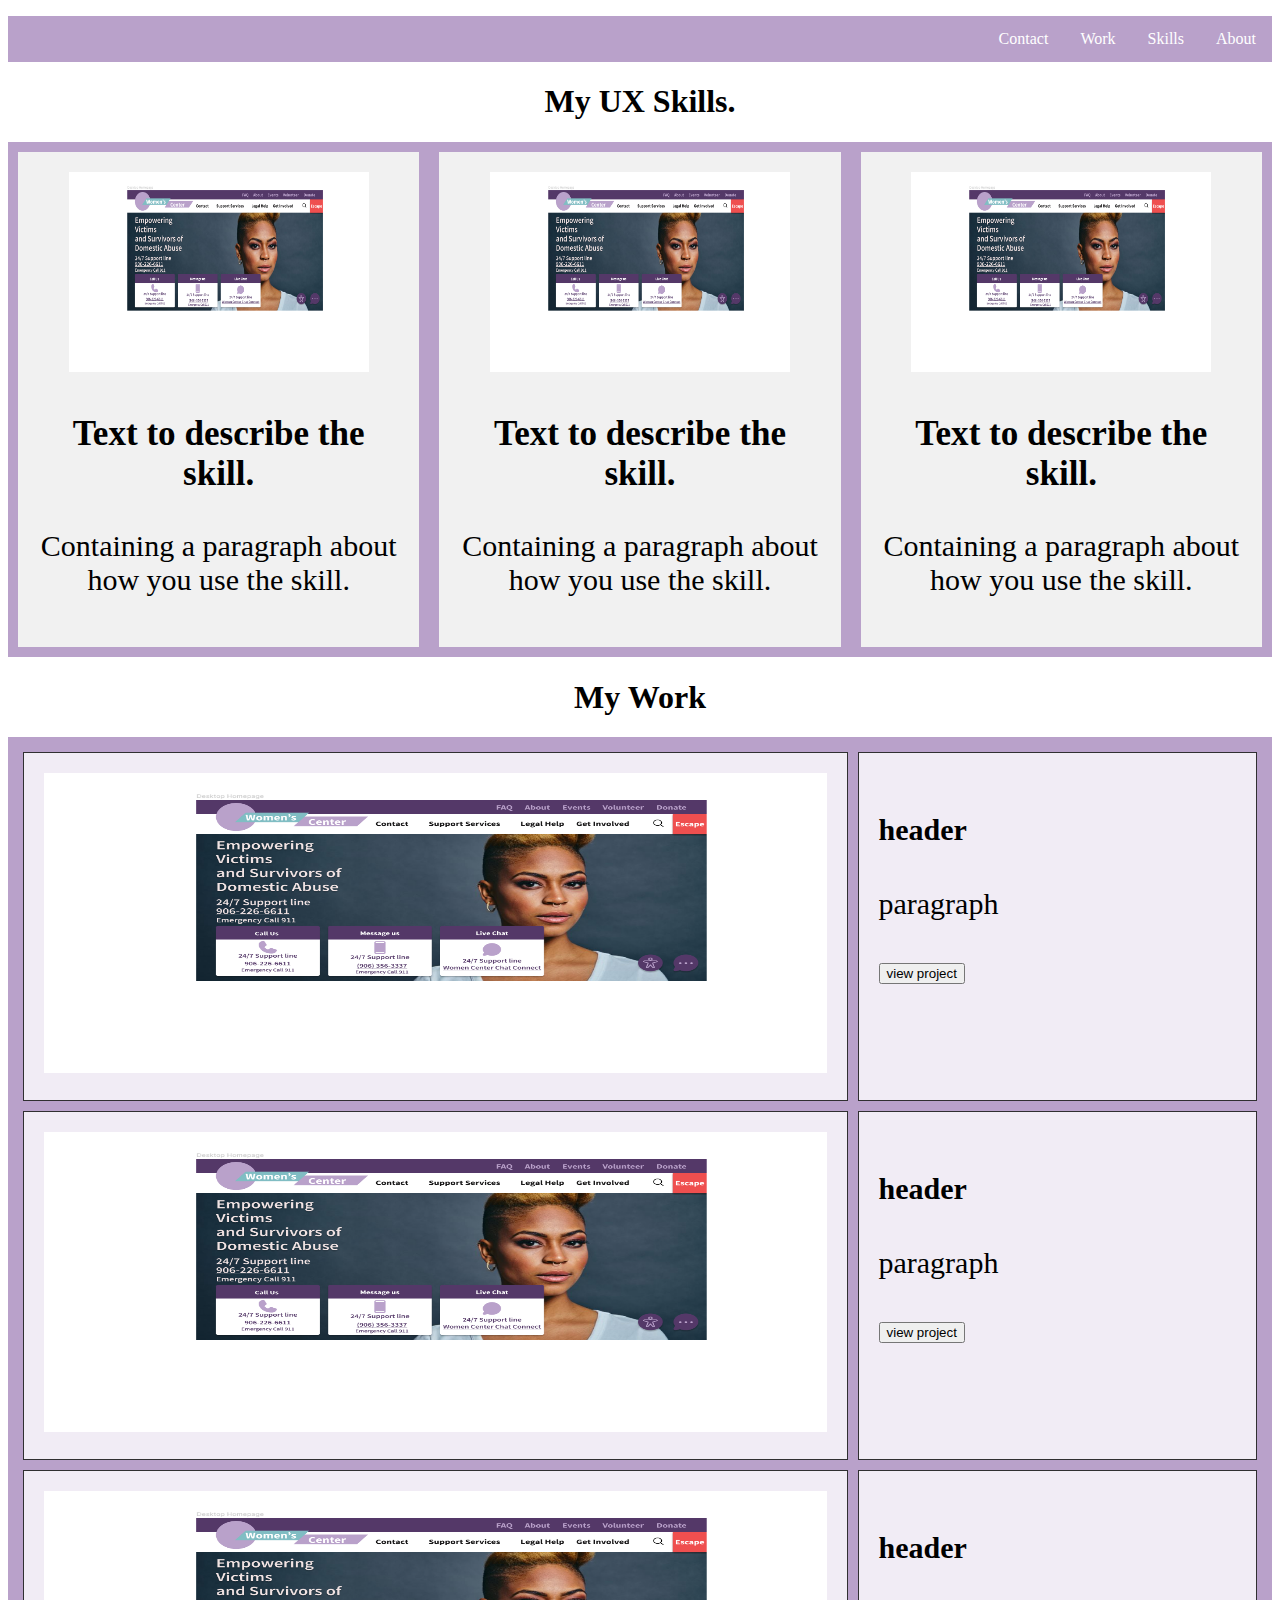
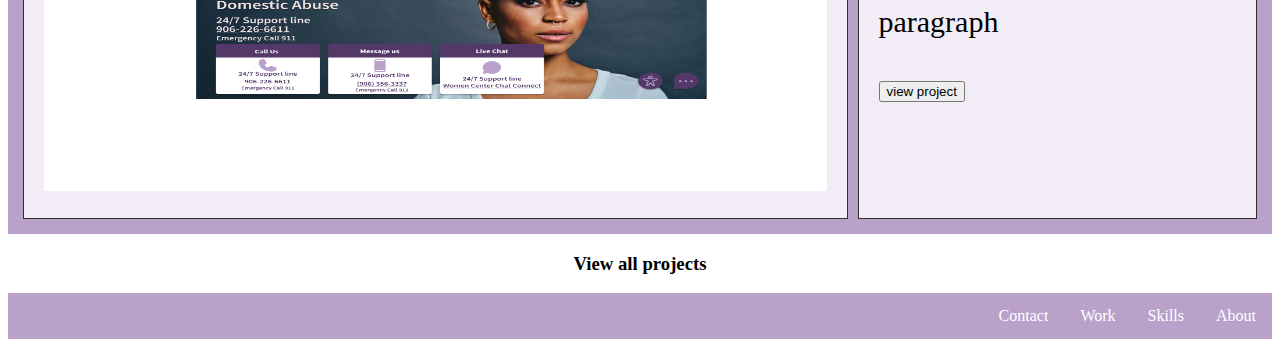
<file: index.html>
<!DOCTYPE html>
<html>

  <!--  My UX Skills section coded using CSS flex -->
  <style>
    h1 {
  text-align: center;
}
h3 {
  text-align: center;
}

ul {
    list-style-type: none;
    margin: 50;
    padding: 0;
    overflow: hidden;
    background-color: #B9A1CA;
  }
  
  li {
    float: right;
  }
  
  li a {
    display: block;
    color: white;
    text-align: center;
    padding: 14px 16px;
    text-decoration: none;
  }
  
  li a:hover {
    background-color: #63457a;
  }
.center {
    border: 3px solid rgb(0, 0, 0);
  }
.center {
    border: 3px solid rgb(0, 0, 0);
  }

  .nav {
    background-color: rgb(#63457a); 
    list-style-type: none;
    margin: 0;
    padding: 1%
  }
  
  .nav li {
    display: inline-block;
    font-size: 16px;
    width: 73%;
    padding: 1%;
  }

.flex-container {
  display: flex;
  text-align: center;
  background-color: #B9A1CA;
}

.flex-container > div {
  background-color: #f1f1f1;
  margin: 10px;
  padding: 20px;
  font-size: 30px;
  width: 33%
}

/*<!-- My Work Section Constructed using CSS Grid -->*/
.grid-container {
  display: grid;
  grid-template-columns: auto auto;
  background-color: #B9A1CA;
  padding: 10px;
}

.grid-item {
  background-color: rgba(255, 255, 255, 0.8);
  border: 1px solid rgba(0, 0, 0, 0.8);
  padding: 20px;
  font-size: 30px;
  text-align: justify;
  margin: 5px;
}
    </style>
    </head>
    <body>

      <ul>
        <li><a href=https://aunibonnnie.github.io/-UX_UI_HW_17>About</a></li>
        <li><a href=http://127.0.0.1:5500/index.html%20-%20MyUXSkills.html>Skills</a></li>
        <li><a href=http://127.0.0.1:5500/index.html%20-MyWork.html>Work</a></li>
        <li><a href="#about">Contact</a></li>
      </ul>
    
      <section> <!--mySkills-->
    <h1>My UX Skills.</h1>
    <div class="flex-container">
      <div>
    <img src="Images/Screenshot 2024-04-25 012834.png" width="300" height="200">
    <h3>Text to describe the skill.</h3>
    <p>Containing a paragraph about how you use the skill.</p>
      </div>

      <div>
        <img src="Images/Screenshot 2024-04-25 012834.png" width="300" height="200">
        <h3>Text to describe the skill.</h3>
        <p>Containing a paragraph about how you use the skill.</p>
          </div>

          <div>
            <img src="Images/Screenshot 2024-04-25 012834.png" width="300" height="200">
            <h3>Text to describe the skill.</h3>
            <p>Containing a paragraph about how you use the skill.</p>
              </div>
    </div> 
  </section>

  <section> <!--myWork--><!--Using CSS grid-->
    <h1>My Work</h1>
    <div class="grid-container"> 
      <div class="grid-item">
        <img src="Images/Screenshot 2024-04-25 012834.png" width="100%" height="300"></imgsrc>
      </div>
      <div class="grid-item">
        <h4>header</h4>
        <p>paragraph</p>
        <button>view project</button>
      </div>

      <div class="grid-item">
        <img src="Images/Screenshot 2024-04-25 012834.png" width="100%" height="300"></imgsrc>
      </div>
      <div class="grid-item">
        <h4>header</h4>
        <p>paragraph</p>
        <button>view project</button>
      </div>

      <div class="grid-item">
        <img src="Images/Screenshot 2024-04-25 012834.png" width="100%" height="300"></imgsrc>
      </div>
      <div class="grid-item">
        <h4>header</h4>
        <p>paragraph</p>
        <button>view project</button>
      </div>
  </section>

  <div> 
    <h3>View all projects</h3>
  </div>
    
  <ul>
    <li><a href=https://aunibonnnie.github.io/-UX_UI_HW_17>About</a></li>
        <li><a href=http://127.0.0.1:5500/index.html%20-%20MyUXSkills.html>Skills</a></li>
        <li><a href=http://127.0.0.1:5500/index.html%20-MyWork.html>Work</a></li>
        <li><a href="#about">Contact</a></li>
  </ul>

    </body>
    </html>
</file>
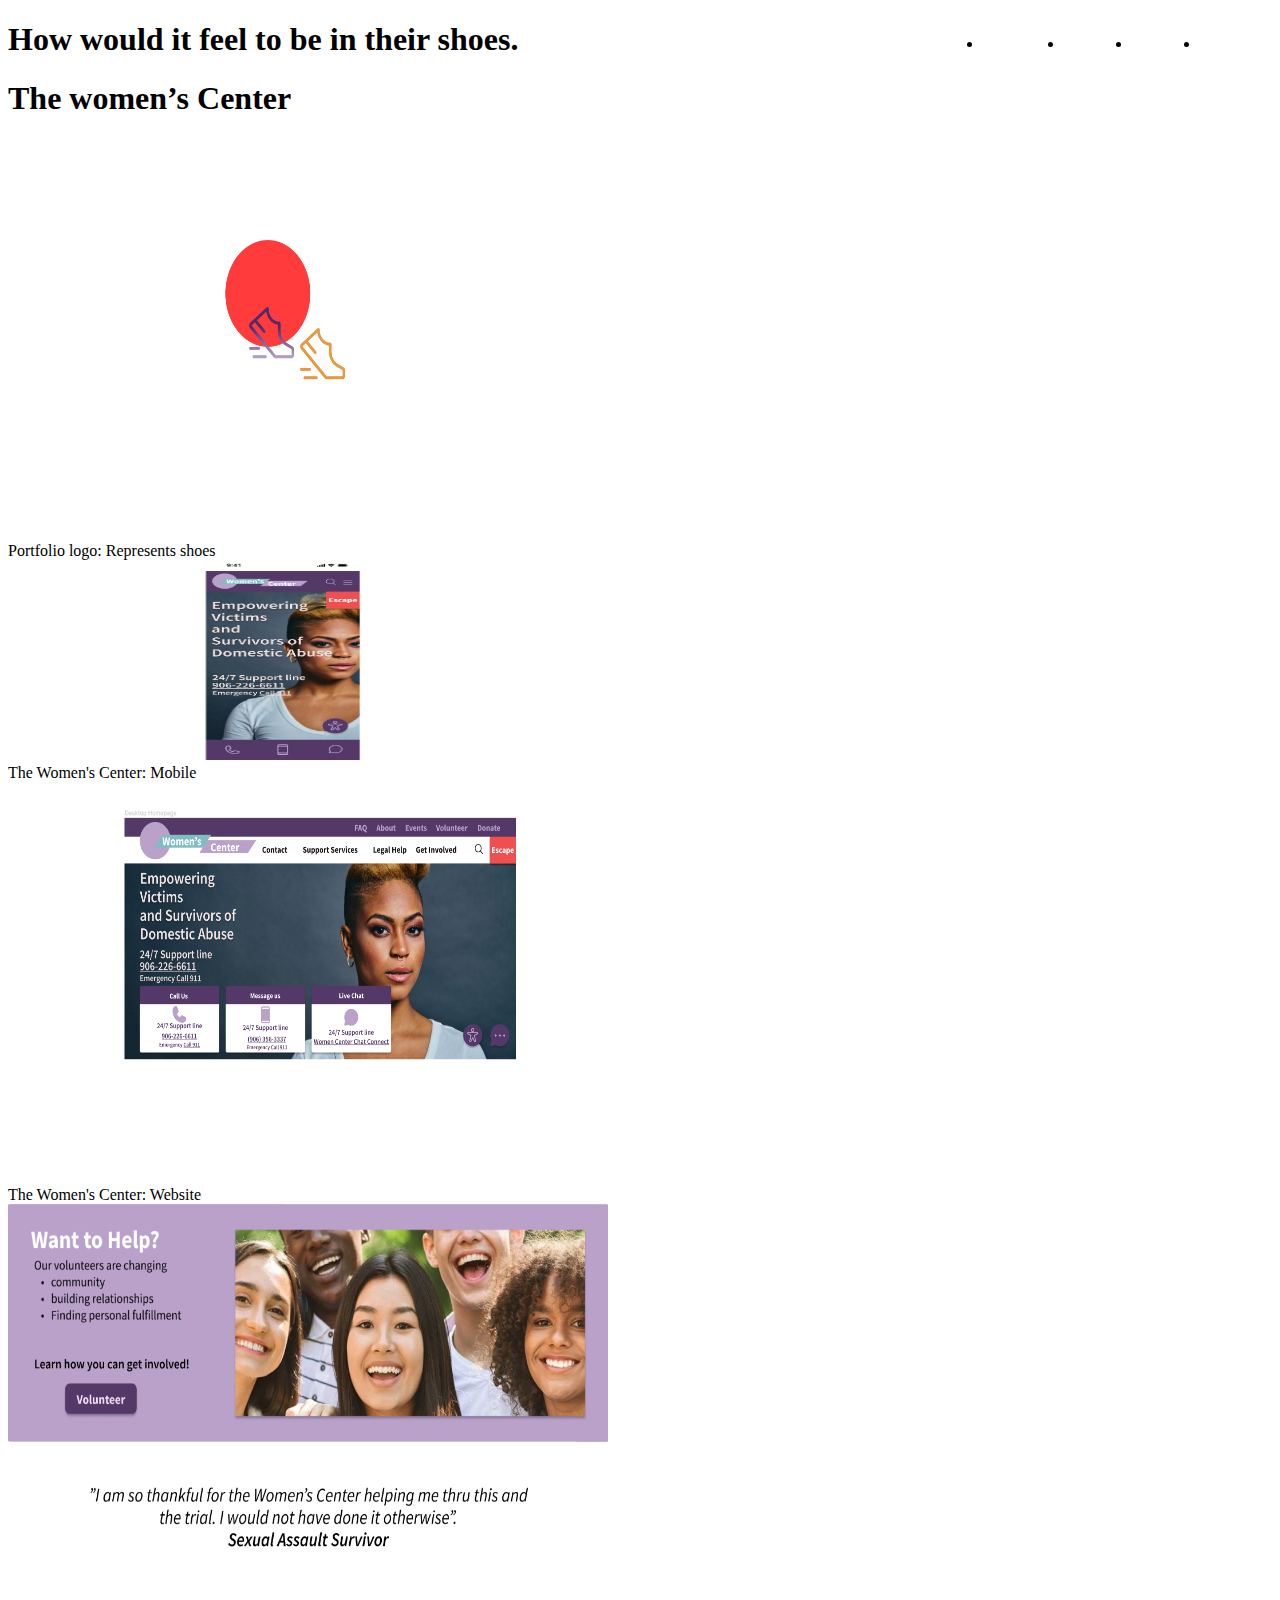
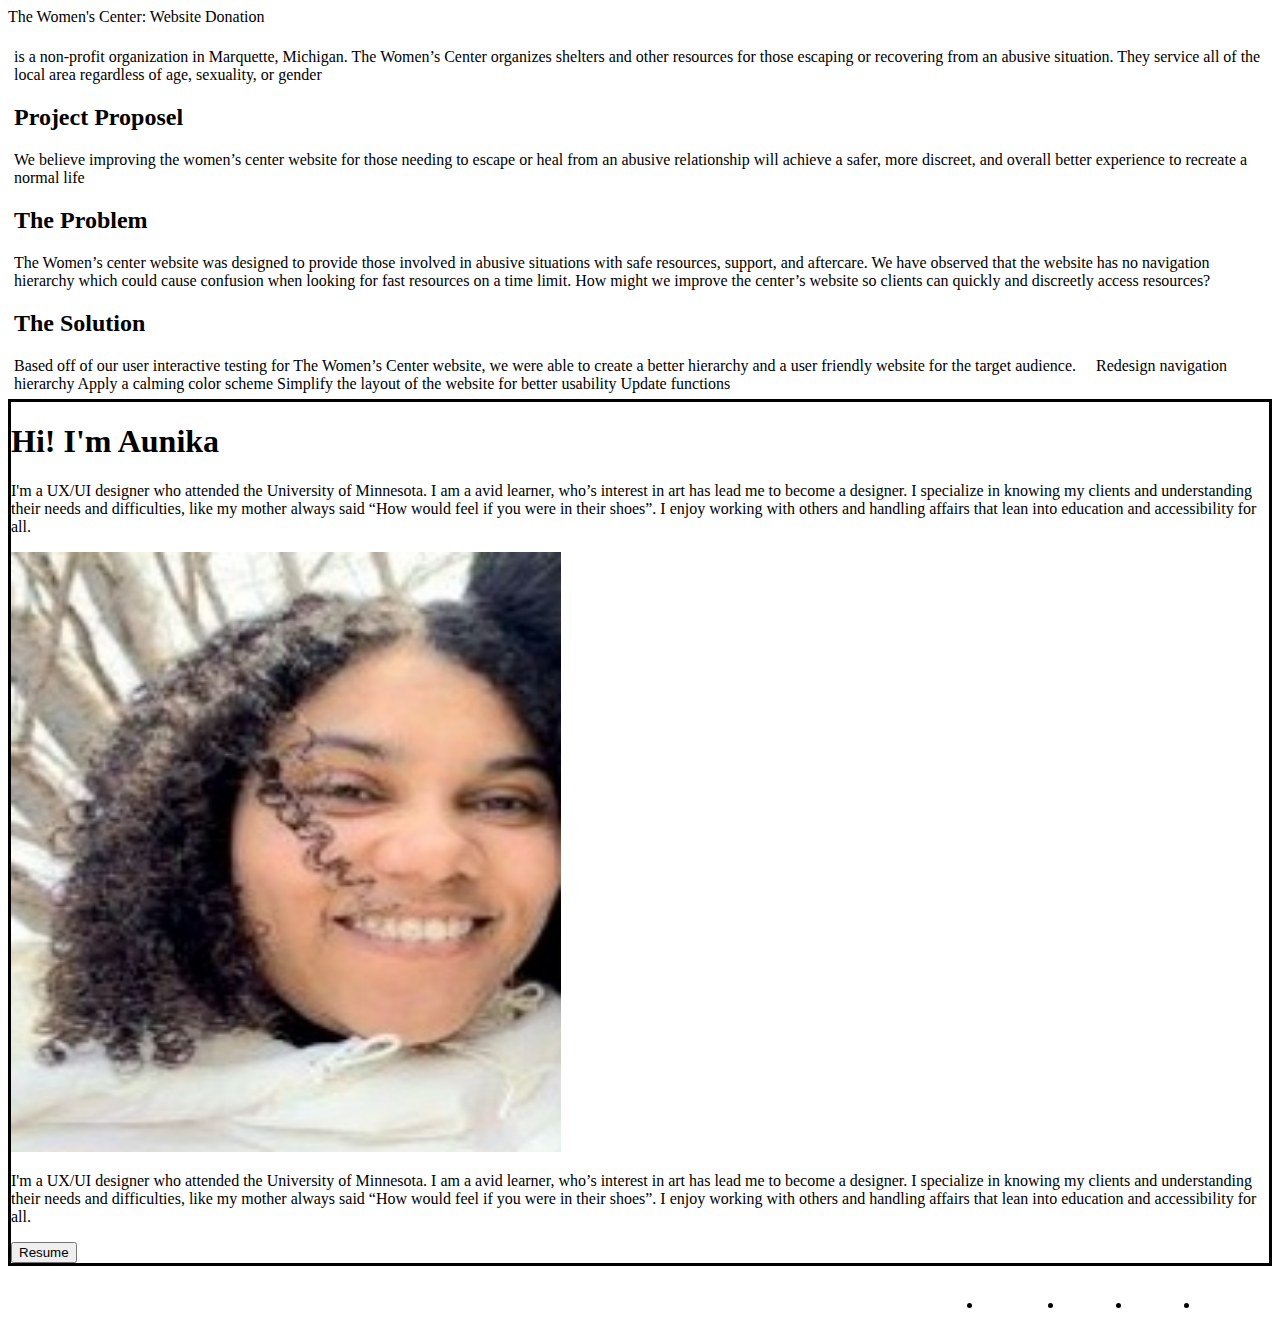
<file: index (1).html>
<!DOCTYPE html>
<html>
    <head>
        <link rel="stylesheet" href="styles.css">
            <style>
            </style>
            </head>
            <body>

                <ul>
                    <li><a class="active" href="#home">About</a></li>
                    <li><a href="#news">Skills</a></li>
                    <li><a href="#contact">Work</a></li>
                    <li><a href="#about">Contact</a></li>
                  </ul>
                  
                  <h1>How would it feel to be in their shoes.</h1>

                  <h1>The women’s Center</h1>
        
                  <div class="responsive">
                    <div class="gallery">
                      <a target="_blank" href="img_5terre.jpg">
                        <img src="Images/Screenshot 2024-04-25 012731.png" width="600" height="400">
                      </a>
                      <div class="desc">Portfolio logo: Represents shoes</div>
                    </div>
                  </div>
                  
                  
                  <div class="responsive">
                    <div class="gallery">
                      <a target="_blank" href="img_forest.jpg">
                        <img src="Images/Screenshot 2024-04-25 012539.png" width="600" height="200">
                      </a>
                      <div class="desc">The Women's Center: Mobile</div>
                    </div>
                  </div>
                  
                  <div class="responsive">
                    <div class="gallery">
                      <a target="_blank" href="img_lights.jpg">
                        <img src="Images/Screenshot 2024-04-25 012834.png" width="600" height="400">
                      </a>
                      <div class="desc">The Women's Center: Website</div>
                    </div>
                  </div>
                  
                  <div class="responsive">
                    <div class="gallery">
                      <a target="_blank" href="img_mountains.jpg">
                        <img src="Images/Screenshot 2024-04-25 004705.png" width="600" height="400">
                      </a>
                      <div class="desc">The Women's Center: Website Donation</div>
                    </div>
                  </div>
                  
                  <div class="clearfix"></div>
                  
                  <div style="padding:6px;">
                    <p>is a non-profit organization in Marquette, Michigan. 
                        The Women’s Center organizes shelters and other resources for those escaping or recovering from an abusive situation. 
                        They service all of the local area regardless of age, sexuality, or gender</p>
                       
                        <h2>Project Proposel</h2>
        <p>We believe improving the women’s center website for those needing to escape or heal from an abusive relationship 
            will achieve a safer, more discreet, and overall better experience to recreate a normal life</p>
                    
                        <h2>The Problem</h2>
                        <p>The Women’s center website was designed to provide those involved in abusive situations with safe resources, support, and aftercare. 
                        We have observed that the website has no navigation hierarchy which could cause confusion when looking for fast resources on a time limit. 
                        How might we improve the center’s website so clients can quickly and discreetly access resources? </p>
                        <h2>The Solution</h2>
                        Based off of our user interactive testing for The Women’s Center website, we were able to create a better hierarchy and a user friendly website for the target audience.    
Redesign navigation hierarchy
Apply a calming color scheme
Simplify the layout of the website for better usability 
Update functions   
                  </div>
                  
                  
     <title>UX/UI hw 17</title>
    </head>

<section: class heroImg>

<div class="center">
    <h1>Hi! I'm Aunika</h1>
  <p>I'm a UX/UI designer who attended the University of Minnesota. I am a avid learner, who’s interest in art has lead me to become a designer. 
    I specialize in knowing my clients and understanding their needs and difficulties, like my mother always said “How would feel if you were in their shoes”. 
    I enjoy working with others and handling affairs that lean into education and accessibility for all.</p>
              <img src=Images/IMG_7392.jpg width="550" height="600" padding: 25px;>
              <p>I'm a UX/UI designer who attended the University of Minnesota. 
                I am a avid learner, who’s interest in art has lead me to become a designer. 
                I specialize in knowing my clients and understanding their needs and difficulties, like my mother always said “How would feel if you were in their shoes”.  
                I enjoy working with others and handling affairs that lean into education and accessibility for all.</p>
              <button onclick="document.location='//docs.google.com/document/d/1Fxzx5UtWnkcymONSsH61d2w41c3ZhuCMyc3oe58i2Gw/edit?usp=sharing'">Resume</button>
</div>
            
        </body>
</section>

    <body>

<ul>
                    <li><a class="active" href="#home">About</a></li>
                    <li><a href="#news">Skills</a></li>
                    <li><a href="#contact">Work</a></li>
                    <li><a href="#about">Contact</a></li>
                  </ul>

    </body>
</html>
</file>
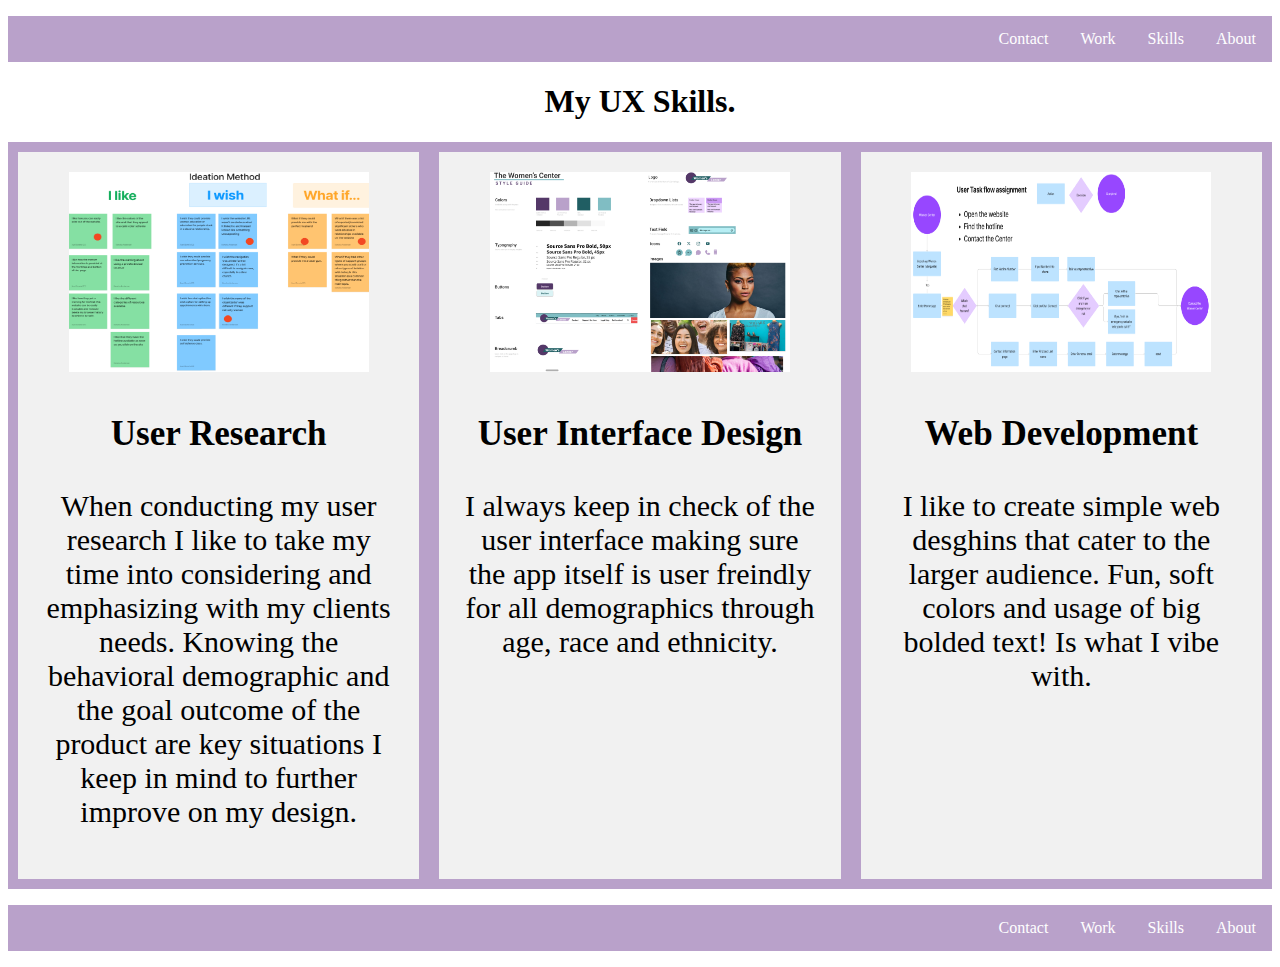
<file: index.html - MyUXSkills.html>
<!DOCTYPE html>
<html>

  <!--  My UX Skills section coded using CSS flex -->
  <style>
    h1 {
  text-align: center;
}
h3 {
  text-align: center;
}

ul {
    list-style-type: none;
    margin: 50;
    padding: 0;
    overflow: hidden;
    background-color: #B9A1CA;
  }
  
  li {
    float: right;
  }
  
  li a {
    display: block;
    color: white;
    text-align: center;
    padding: 14px 16px;
    text-decoration: none;
  }
  
  li a:hover {
    background-color: #63457a;
  }
.center {
    border: 3px solid rgb(0, 0, 0);
  }
.center {
    border: 3px solid rgb(0, 0, 0);
  }

  .nav {
    background-color: rgb(#63457a); 
    list-style-type: none;
    margin: 0;
    padding: 1%
  }
  
  .nav li {
    display: inline-block;
    font-size: 16px;
    width: 73%;
    padding: 1%;
  }

.flex-container {
  display: flex;
  text-align: center;
  background-color: #B9A1CA;
}

.flex-container > div {
  background-color: #f1f1f1;
  margin: 10px;
  padding: 20px;
  font-size: 30px;
  width: 33%
}

/*<!-- My Work Section Constructed using CSS Grid -->*/
.grid-container {
  display: grid;
  grid-template-columns: auto auto;
  background-color: #B9A1CA;
  padding: 10px;
}

.grid-item {
  background-color: rgba(255, 255, 255, 0.8);
  border: 1px solid rgba(0, 0, 0, 0.8);
  padding: 20px;
  font-size: 30px;
  text-align: justify;
  margin: 5px;
}
    </style>
    </head>
    <body>

      <ul>
        <li><a href=https://aunibonnnie.github.io/-UX_UI_HW_17>About</a></li>
        <li><a href=http://127.0.0.1:5500/index.html%20-%20MyUXSkills.html>Skills</a></li>
        <li><a href=http://127.0.0.1:5500/index.html%20-MyWork.html>Work</a></li>
        <li><a href="#about">Contact</a></li>
      </ul>
    
      <section> <!--mySkills-->
    <h1>My UX Skills.</h1>
    <div class="flex-container">
      <div>
    <img src="Images/Screenshot 2024-05-02 233123.png" width="300" height="200">
    <h3>User Research</h3>
    <p>When conducting my user research I like to take my time into considering and emphasizing with my clients needs.
      Knowing the behavioral demographic and the goal outcome of the product are key situations I keep in mind to further 
      improve on my design.  </p>
      </div>

      <div>
        <img src="Images/Screenshot 2024-05-02 233048.png" width="300" height="200">
        <h3>User Interface Design</h3>
        <p>I always keep in check of the user interface making sure the app itself is user freindly for all demographics through age, race and ethnicity.</p>
          </div>

          <div>
            <img src="Images/Screenshot 2024-05-02 233027.png" width="300" height="200">
            <h3>Web Development</h3>
            <p>I like to create simple web desghins that cater to the larger audience. Fun, soft colors and usage of big bolded text! Is what I vibe with. </p>
              </div>
    </div> 
  </section>
    
  <ul>
        <li><a href=https://aunibonnnie.github.io/-UX_UI_HW_17>About</a></li>
        <li><a href=http://127.0.0.1:5500/index.html%20-%20MyUXSkills.html>Skills</a></li>
        <li><a href=http://127.0.0.1:5500/index.html%20-MyWork.html>Work</a></li>
        <li><a href="#about">Contact</a></li>
  </ul>

    </body>
    </html>
</file>
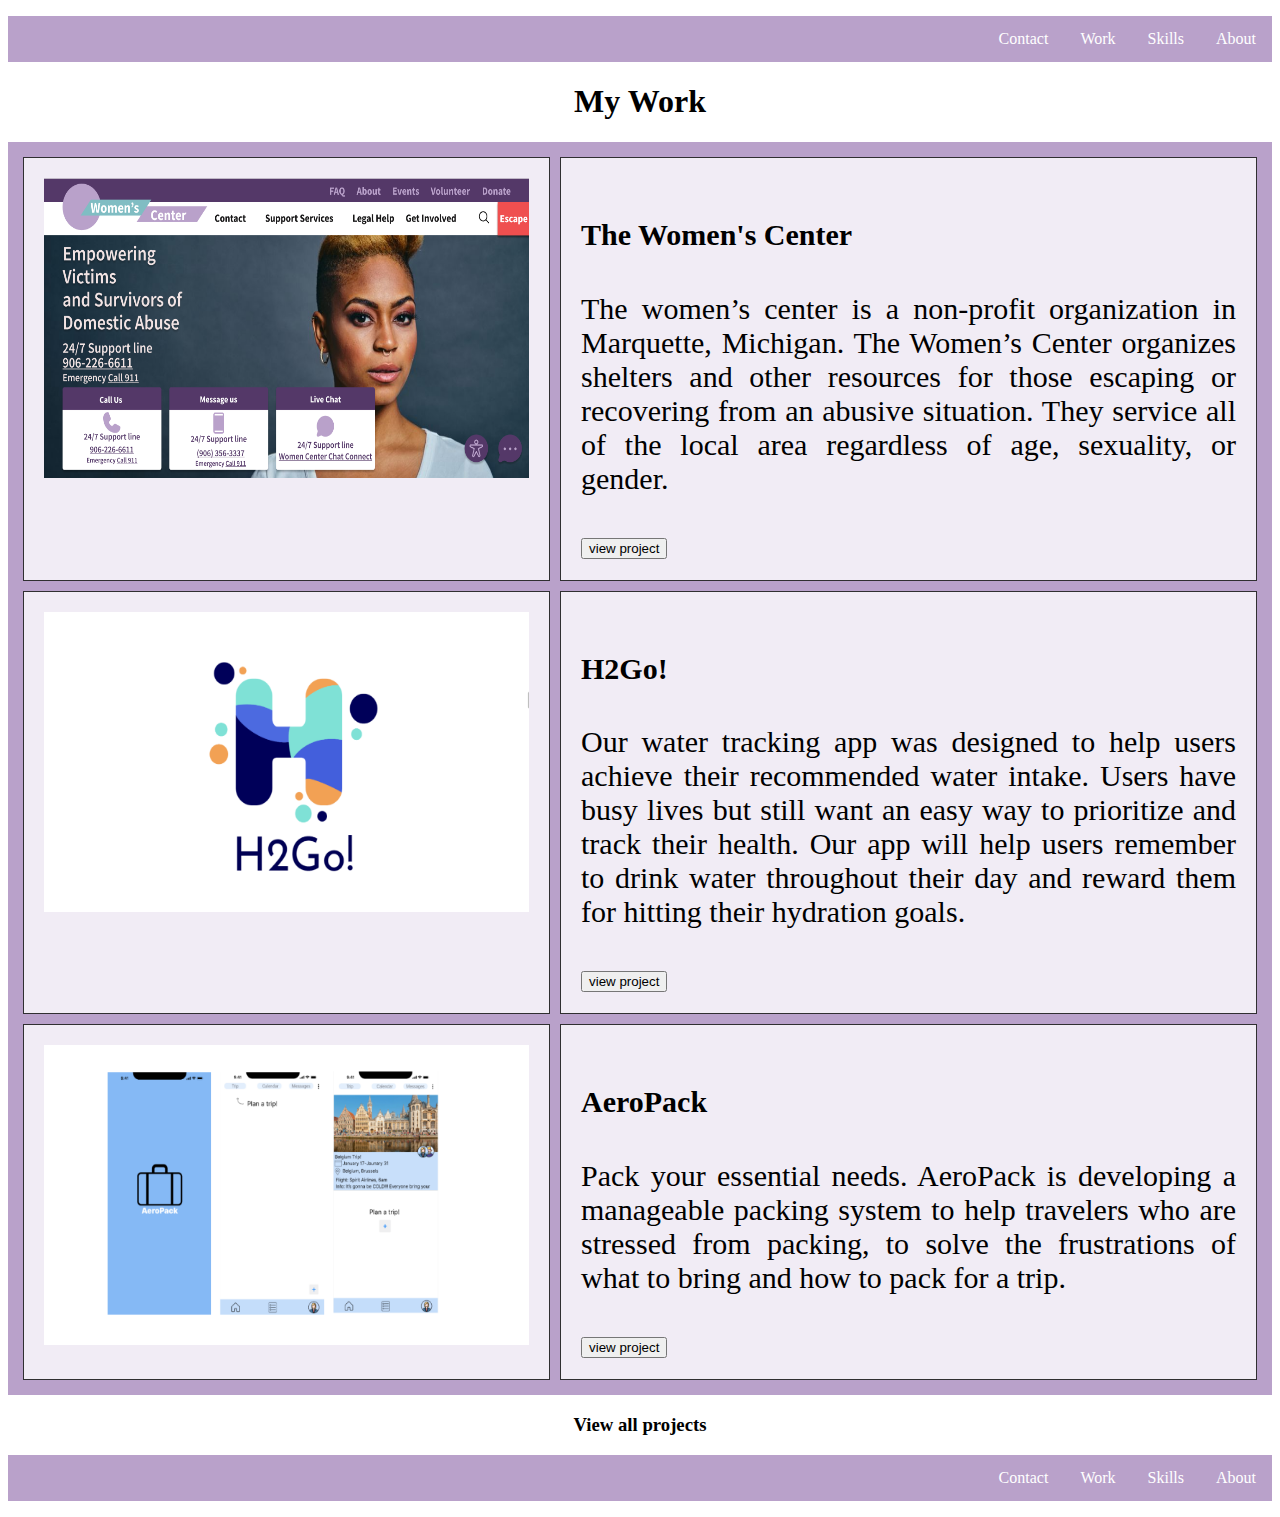
<file: index.html -MyWork.html>
<!DOCTYPE html>
<html>

  <!--  My UX Skills section coded using CSS flex -->
  <style>
    h1 {
  text-align: center;
}
h3 {
  text-align: center;
}

ul {
    list-style-type: none;
    margin: 50;
    padding: 0;
    overflow: hidden;
    background-color: #B9A1CA;
  }
  
  li {
    float: right;
  }
  
  li a {
    display: block;
    color: white;
    text-align: center;
    padding: 14px 16px;
    text-decoration: none;
  }
  
  li a:hover {
    background-color: #63457a;
  }
.center {
    border: 3px solid rgb(0, 0, 0);
  }
.center {
    border: 3px solid rgb(0, 0, 0);
  }

  .nav {
    background-color: rgb(#63457a); 
    list-style-type: none;
    margin: 0;
    padding: 1%
  }
  
  .nav li {
    display: inline-block;
    font-size: 16px;
    width: 73%;
    padding: 1%;
  }

.flex-container {
  display: flex;
  text-align: center;
  background-color: #B9A1CA;
}

.flex-container > div {
  background-color: #f1f1f1;
  margin: 10px;
  padding: 20px;
  font-size: 30px;
  width: 33%
}

/*<!-- My Work Section Constructed using CSS Grid -->*/
.grid-container {
  display: grid;
  grid-template-columns: auto auto;
  background-color: #B9A1CA;
  padding: 10px;
}

.grid-item {
  background-color: rgba(255, 255, 255, 0.8);
  border: 1px solid rgba(0, 0, 0, 0.8);
  padding: 20px;
  font-size: 30px;
  text-align: justify;
  margin: 5px;
}
    </style>
    </head>
    <body>

      <ul>
        <li><a href=https://aunibonnnie.github.io/-UX_UI_HW_17>About</a></li>
        <li><a href=http://127.0.0.1:5500/ux_ui_hw_18%20revamp/index.html%20-%20MyUXSkills.html>Skills</a></li>
        <li><a href=http://127.0.0.1:5500/ux_ui_hw_18%20revamp/index.html%20-MyWork.html>Work</a></li>
        <li><a href="#about">Contact</a></li>
      </ul>
    
      <section> <!--myWork--><!--Using CSS grid-->
        <h1>My Work</h1>
        <div class="grid-container"> 
          <div class="grid-item">
            <img src="Images/Screenshot 2024-04-25 004643.png" width="100%" height="300"></imgsrc>
          </div>
          <div class="grid-item">
            <h4>The Women's Center</h4>
            <p>The women’s center is a non-profit organization in Marquette, Michigan. 
              The Women’s Center organizes shelters and other resources for those escaping or recovering from an abusive situation. 
              They service all of the local area regardless of age, sexuality, or gender.</p>
              <button onclick="document.location='https://docs.google.com/document/d/1Jex2e5Y_edRztAeedpNZ2dnyHF1sEe4YjGOSkMQTZbo/edit#heading=h.us6ospv334zl'">view project</button>
          </div>
    
          <div class="grid-item">
            <img src="Images/Screenshot 2024-05-02 222802.png" width="100%" height="300"></imgsrc>
          </div>
          <div class="grid-item">
            <h4>H2Go!</h4>
            <p>Our water tracking app was designed to help users achieve their recommended water intake. 
              Users have busy lives but still want an easy way to prioritize and track their health. 
              Our app will help users remember to drink water throughout their day and reward them for hitting their hydration goals.</p>
            <button onclick="document.location='https://docs.google.com/document/d/10Qwgkkj1_dXmwgKFh79eZQ1J4l03rAST5Q5ff86aiIU/edit'">view project</button>
          </div>
    
          <div class="grid-item">
            <img src="Images/Screenshot 2024-05-02 222851.png" width="100%" height="300"></imgsrc>
          </div>
          <div class="grid-item">
            <h4>AeroPack</h4>
            <p>Pack your essential needs. 
              AeroPack is developing a manageable packing system to help travelers who are stressed from packing, 
              to solve the frustrations of what to bring and how to pack for a trip.</p>
            <button>view project</button>
          </div>
      </section>
    
      <div> 
        <h3>View all projects</h3>
      </div>
    
      <ul>
        <li><a href=https://aunibonnnie.github.io/-UX_UI_HW_17>About</a></li>
        <li><a href=http://127.0.0.1:5500/ux_ui_hw_18%20revamp/index.html%20-%20MyUXSkills.html>Skills</a></li>
        <li><a href=http://127.0.0.1:5500/ux_ui_hw_18%20revamp/index.html%20-MyWork.html>Work</a></li>
        <li><a href="#about">Contact</a></li>
      </ul>

    </body>
    </html>
</file>
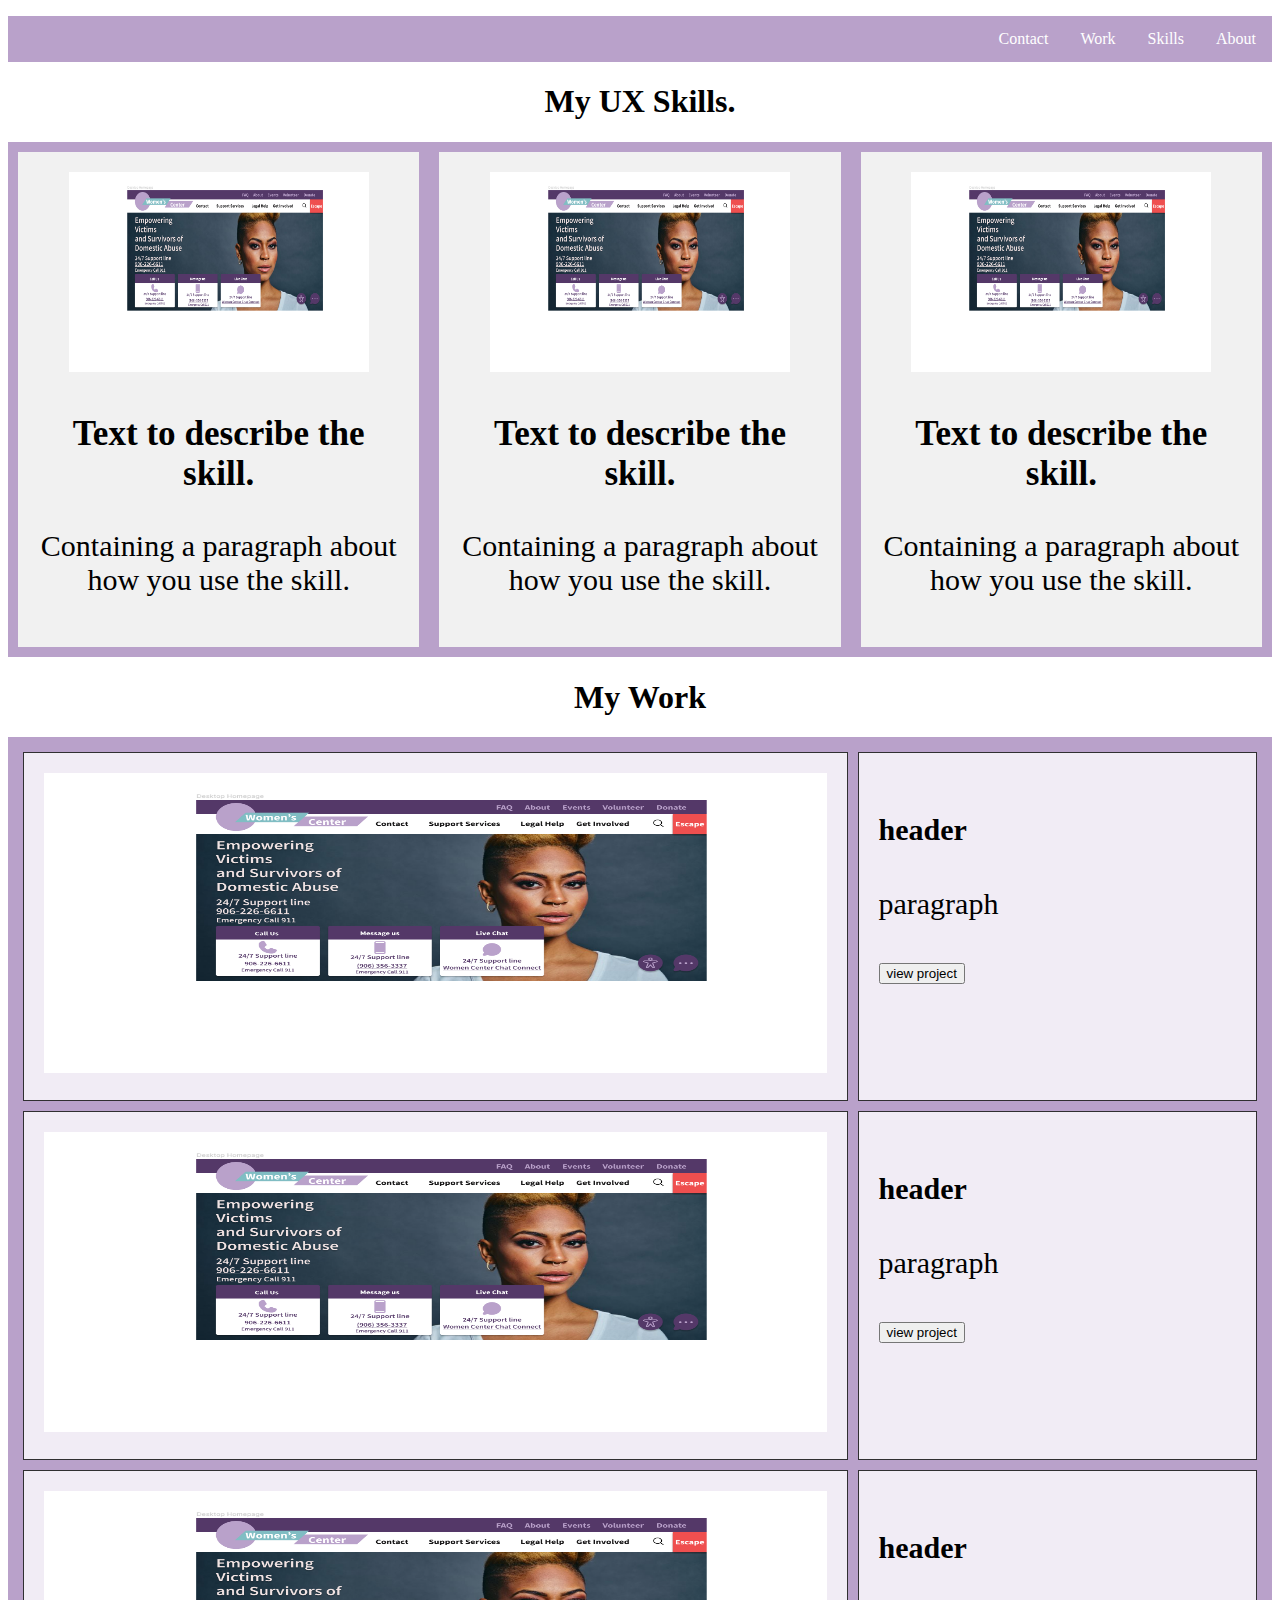
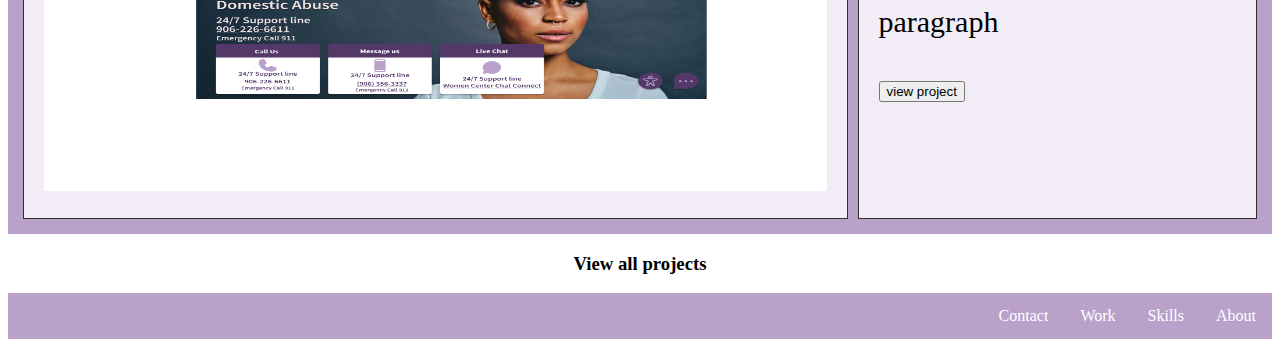
<file: index.html.html>
<!DOCTYPE html>
<html>

  <!--  My UX Skills section coded using CSS flex -->
  <style>
    h1 {
  text-align: center;
}
h3 {
  text-align: center;
}

ul {
    list-style-type: none;
    margin: 50;
    padding: 0;
    overflow: hidden;
    background-color: #B9A1CA;
  }
  
  li {
    float: right;
  }
  
  li a {
    display: block;
    color: white;
    text-align: center;
    padding: 14px 16px;
    text-decoration: none;
  }
  
  li a:hover {
    background-color: #63457a;
  }
.center {
    border: 3px solid rgb(0, 0, 0);
  }
.center {
    border: 3px solid rgb(0, 0, 0);
  }

  .nav {
    background-color: rgb(#63457a); 
    list-style-type: none;
    margin: 0;
    padding: 1%
  }
  
  .nav li {
    display: inline-block;
    font-size: 16px;
    width: 73%;
    padding: 1%;
  }

.flex-container {
  display: flex;
  text-align: center;
  background-color: #B9A1CA;
}

.flex-container > div {
  background-color: #f1f1f1;
  margin: 10px;
  padding: 20px;
  font-size: 30px;
  width: 33%
}

/*<!-- My Work Section Constructed using CSS Grid -->*/
.grid-container {
  display: grid;
  grid-template-columns: auto auto;
  background-color: #B9A1CA;
  padding: 10px;
}

.grid-item {
  background-color: rgba(255, 255, 255, 0.8);
  border: 1px solid rgba(0, 0, 0, 0.8);
  padding: 20px;
  font-size: 30px;
  text-align: justify;
  margin: 5px;
}
    </style>
    </head>
    <body>

      <ul>
        <li><a href=https://aunibonnnie.github.io/-UX_UI_HW_17>About</a></li>
        <li><a href=http://127.0.0.1:5500/index.html%20-%20MyUXSkills.html>Skills</a></li>
        <li><a href=http://127.0.0.1:5500/index.html%20-MyWork.html>Work</a></li>
        <li><a href="#about">Contact</a></li>
      </ul>
    
      <section> <!--mySkills-->
    <h1>My UX Skills.</h1>
    <div class="flex-container">
      <div>
    <img src="Images/Screenshot 2024-04-25 012834.png" width="300" height="200">
    <h3>Text to describe the skill.</h3>
    <p>Containing a paragraph about how you use the skill.</p>
      </div>

      <div>
        <img src="Images/Screenshot 2024-04-25 012834.png" width="300" height="200">
        <h3>Text to describe the skill.</h3>
        <p>Containing a paragraph about how you use the skill.</p>
          </div>

          <div>
            <img src="Images/Screenshot 2024-04-25 012834.png" width="300" height="200">
            <h3>Text to describe the skill.</h3>
            <p>Containing a paragraph about how you use the skill.</p>
              </div>
    </div> 
  </section>

  <section> <!--myWork--><!--Using CSS grid-->
    <h1>My Work</h1>
    <div class="grid-container"> 
      <div class="grid-item">
        <img src="Images/Screenshot 2024-04-25 012834.png" width="100%" height="300"></imgsrc>
      </div>
      <div class="grid-item">
        <h4>header</h4>
        <p>paragraph</p>
        <button>view project</button>
      </div>

      <div class="grid-item">
        <img src="Images/Screenshot 2024-04-25 012834.png" width="100%" height="300"></imgsrc>
      </div>
      <div class="grid-item">
        <h4>header</h4>
        <p>paragraph</p>
        <button>view project</button>
      </div>

      <div class="grid-item">
        <img src="Images/Screenshot 2024-04-25 012834.png" width="100%" height="300"></imgsrc>
      </div>
      <div class="grid-item">
        <h4>header</h4>
        <p>paragraph</p>
        <button>view project</button>
      </div>
  </section>

  <div> 
    <h3>View all projects</h3>
  </div>
    
  <ul>
    <li><a href=https://aunibonnnie.github.io/-UX_UI_HW_17>About</a></li>
        <li><a href=http://127.0.0.1:5500/index.html%20-%20MyUXSkills.html>Skills</a></li>
        <li><a href=http://127.0.0.1:5500/index.html%20-MyWork.html>Work</a></li>
        <li><a href="#about">Contact</a></li>
  </ul>

    </body>
    </html>
</file>
<file: styles.css>
html 
head
style

ul {
  list-style-type: none;
  margin: 50;
  padding: 0;
  overflow: hidden;
  background-color: #B9A1CA;
}

li {
  float: right;
}

li a {
  display: block;
  color: white;
  text-align: center;
  padding: 14px 16px;
  text-decoration: none;
}

li a:hover {
  background-color: #63457a;
}
.center {
  border: 3px solid rgb(0, 0, 0);
}
.center {
  border: 3px solid rgb(0, 0, 0);
}

.nav {
  background-color: rgb(#63457a); 
  list-style-type: none;
  margin: 0;
  padding: 1%
}

.nav li {
  display: inline-block;
  font-size: 16px;
  width: 73%;
  padding: 1%;
}


.flex-container {
  display: flex;
  background-color: DodgerBlue;
}

.flex-container > div {
  background-color: #f1f1f1;
  margin: 10px;
  padding: 20px;
  font-size: 30px;
  width: 33%
}

.grid-container {
  display: grid;
  grid-template-columns: auto
  padding: 10px;
  background-color: #2196F3;
}

.grid-item {
  background-color: rgba(255, 255, 255, 0.8);
  border: 1px solid rgba(0, 0, 0, 0.8);
  padding: 20px;
  font-size: 30px;
  text-align: center;
}

<meta name="viewport" content="width=device-width, initial-scale=1.0">
<style>
body {
  background-color: yellow;
}

@media only screen and (max-width: 600px) {
  body
  /* Your CSS styles for your grid template area here*/
  .flex-container {
    display: flex;
    text-align: center;
    background-color: DodgerBlue;
    flex-direction: column
    
  }
  
  .flex-container > div {
    background-color: #f1f1f1;
    margin: 10px;
    padding: 20px;
    font-size: 30px;
    width: 100%
  {
    background-color: lightblue;
  }
  .grid-container {
    display: grid;
    grid-template-columns: auto auto;
    background-color: #2196F3;
    padding: 10px;
  }
  
  .grid-item {
    background-color: rgba(255, 255, 255, 0.8);
    border: 1px solid rgba(0, 0, 0, 0.8);
    padding: 20px;
    font-size: 30px;
    text-align: justify;
    margin: 10px;
  }

  ul {
    list-style-type: none;
    margin: 50;
    padding: 0;
    overflow: hidden;
    background-color: #B9A1CA;
  }
  
  li {
    float: center;
  }
  
  li a {
    display: block;
    color: white;
    text-align: center;
    padding: 14px 16px;
    text-decoration: none;
  }
  
  li a:hover {
    background-color: #63457a;
  }
.center {
    border: 3px solid rgb(0, 0, 0);
  }
.center {
    border: 3px solid rgb(0, 0, 0);
  }

  .nav {
    background-color: rgb(#63457a); 
    list-style-type: none;
    margin: 0;
    padding: 1%
  }
  
  .nav li {
    display: inline-block;
    font-size: 16px;
    width: 73%;
    padding: 1%;
  }
}

/*Coding keys
flex-direction: column;
box-sizing: border-box;
flex-direction: row;
text-align: center;
border: 2px solid black;
/*
</file>
